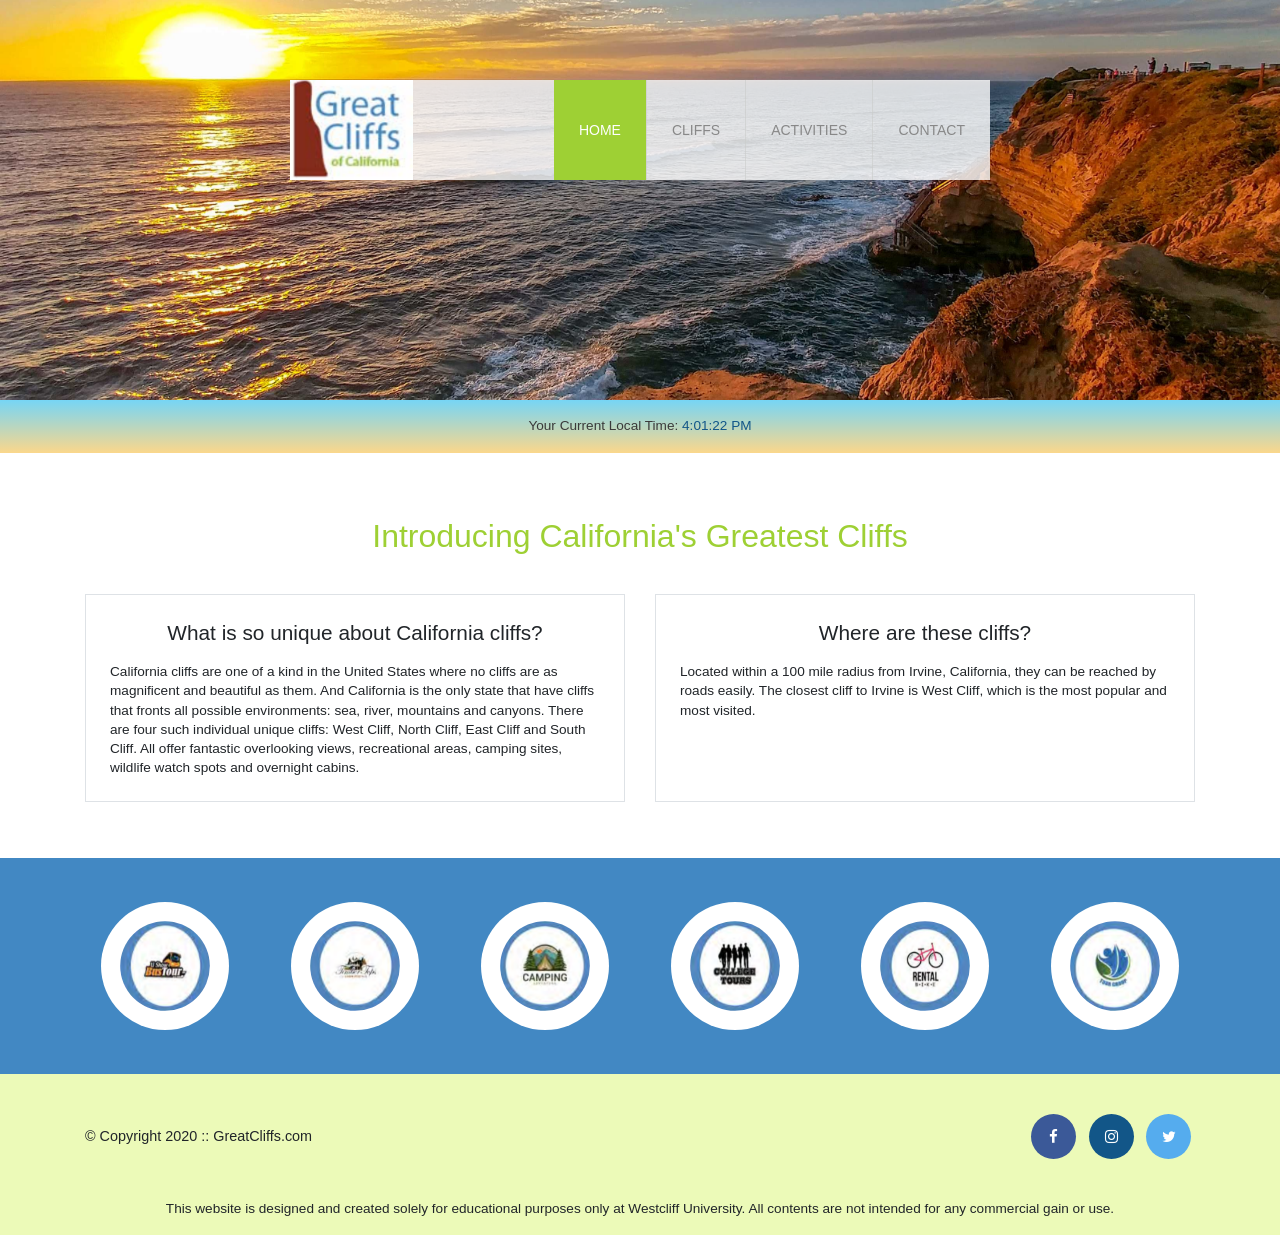
<file: index.html>
<!DOCTYPE html>
<html>
<head>
<title>Great Cliffs</title>
<meta charset="utf-8">
<meta name="viewport" content="width=device-width, initial-scale=1, shrink-to-fit=no">

<!-- Bootstrap 4 -->
<link rel="stylesheet" href="https://cdn.jsdelivr.net/npm/bootstrap@4.6.2/dist/css/bootstrap.min.css">

<!-- Font Awesome -->
<link rel="stylesheet" href="https://cdnjs.cloudflare.com/ajax/libs/font-awesome/4.7.0/css/font-awesome.min.css">

<link rel="stylesheet" href="styles.css">

</head>
<body id="home">

<!-- Container to wrap everything -->
<div id="container">

    <!-- Header -->
    <header>
        <!-- Main Navigation (Bootstrap navbar, collapses at large breakpoint and under) -->
        <nav class="navbar navbar-expand-lg navbar-light">

            <!-- Site logo -->
            <a class="navbar-brand" href="index.html">
                <img src="images/logo.png" alt="Great Cliffs Logo">
            </a>

            <!-- Hamburger Menu -->
            <button class="navbar-toggler" type="button" data-toggle="collapse"
                data-target="#navbarContent"
                aria-controls="navbarContent" aria-expanded="false"
                aria-label="Toggle navigation">

                <span class="navbar-toggler-icon"></span>
            </button>

            <div class="collapse navbar-collapse" id="navbarContent">
                <ul class="navbar-nav ml-auto">
                    <li class="nav-item active">
                        <a class="nav-link" href="index.html">Home</a>
                    </li>
                    <li class="nav-item">
                        <a class="nav-link" href="cliffs.html">Cliffs</a>
                    </li>
                    <li class="nav-item">
                        <a class="nav-link" href="activities.html">Activities</a>
                    </li>
                    <li class="nav-item">
                        <a class="nav-link" href="contact.html">Contact</a>
                    </li>
                </ul>
            </div>

        </nav> <!-- End Main Navigation -->
    </header> <!-- End Header -->

    <!-- Time of Day -->
    <section id="timeofday">
        <span>Your Current Local Time: </span>
        <span id="clock"></span>
    </section> <!-- End Time of Day -->

    <!-- Main Content -->
    <main class="container">
        <h2 class="text-center">Introducing California's Greatest Cliffs</h2>

        <!-- Two text blocks: stack on extra small, two columns at small breakpoint and up -->
        <div class="row">
            <div class="col-sm-6 mb-4">
                <div class="textblock border p-4 h-100">
                    <h3 class="text-center">What is so unique about California cliffs?</h3>
                    <p>California cliffs are one of a kind in the United States where no cliffs are as magnificent and beautiful as them. And California is the only state that have cliffs that fronts all possible environments: sea, river, mountains and canyons. There are four such individual unique cliffs: West Cliff, North Cliff, East Cliff and South Cliff. All offer fantastic overlooking views, recreational areas, camping sites, wildlife watch spots and overnight cabins.</p>
                </div>
            </div>
            <div class="col-sm-6 mb-4">
                <div class="textblock border p-4 h-100">
                    <h3 class="text-center">Where are these cliffs?</h3>
                    <p>Located within a 100 mile radius from Irvine, California, they can be reached by roads easily. The closest cliff to Irvine is West Cliff, which is the most popular and most visited.</p>
                </div>
            </div>
        </div>
    </main> <!-- End Main Content -->

    <!-- Partners: one per row on extra small, two at small, three at medium, six at large and up (column classes are added in js/site_scripts.js) -->
    <section>
        <div class="container">
        <ul id="partners" class="row">
            <!--<li class="partner">
                <img src="images/partners/partner-bustour.png" alt="Partner Bus Tours">
            </li>
            <li class="partner">
                <img src="images/partners/partner-cabinrental.png" alt="Partner Cabin Rental">
            </li>
            <li class="partner">
                <img src="images/partners/partner-campingadv.png" alt="Partner Camping Adventure">
            </li>
            <li class="partner">
                <img src="images/partners/partner-collegetours.png" alt="Partner College Tours">
            </li>
            <li class="partner">
                <img src="images/partners/partner-rentalbike.png" alt="Partner Bike Rentals">
            </li>
            <li class="partner">
                <img src="images/partners/partner-tourgroup.png" alt="Partner Tour Group">
            </li>-->
        </ul>
        </div>
    </section> <!-- End Partners -->

    <!-- Footer Information -->
    <footer>

        <div id="nondisclaimer" class="container">
            <div class="row align-items-center">
            <div class="copy col-lg-6 text-center text-lg-left">&copy; Copyright 2020 :: GreatCliffs.com</div>
            <div class="social col-lg-6 text-center text-lg-right">
                <a href="#" class="fa fa-facebook"></a>
                <a href="#" class="fa fa-instagram"></a>
                <a href="#" class="fa fa-twitter"></a>
            </div>
            </div>
        </div> <!-- End nondisclaimer -->

        <div id="disclaimer" class="container">
            <p>This website is designed and created solely for educational purposes only at Westcliff University. All contents are not intended for any commercial gain or use.</p>
        </div> <!-- End disclaimer -->

    </footer> <!-- End Footer -->

</div> <!-- End Container -->

<!-- jQuery Library and Bootstrap 4 JavaScript (needed for the collapse menu) -->
<script src="https://ajax.googleapis.com/ajax/libs/jquery/3.5.1/jquery.min.js"></script>
<script src="https://cdn.jsdelivr.net/npm/bootstrap@4.6.2/dist/js/bootstrap.bundle.min.js"></script>

<!-- Digital Clock -->
<script src="js/digclock.js"></script>

<!-- Partners -->
<script src="js/site_scripts.js"></script>

</body>
</html>
</file>
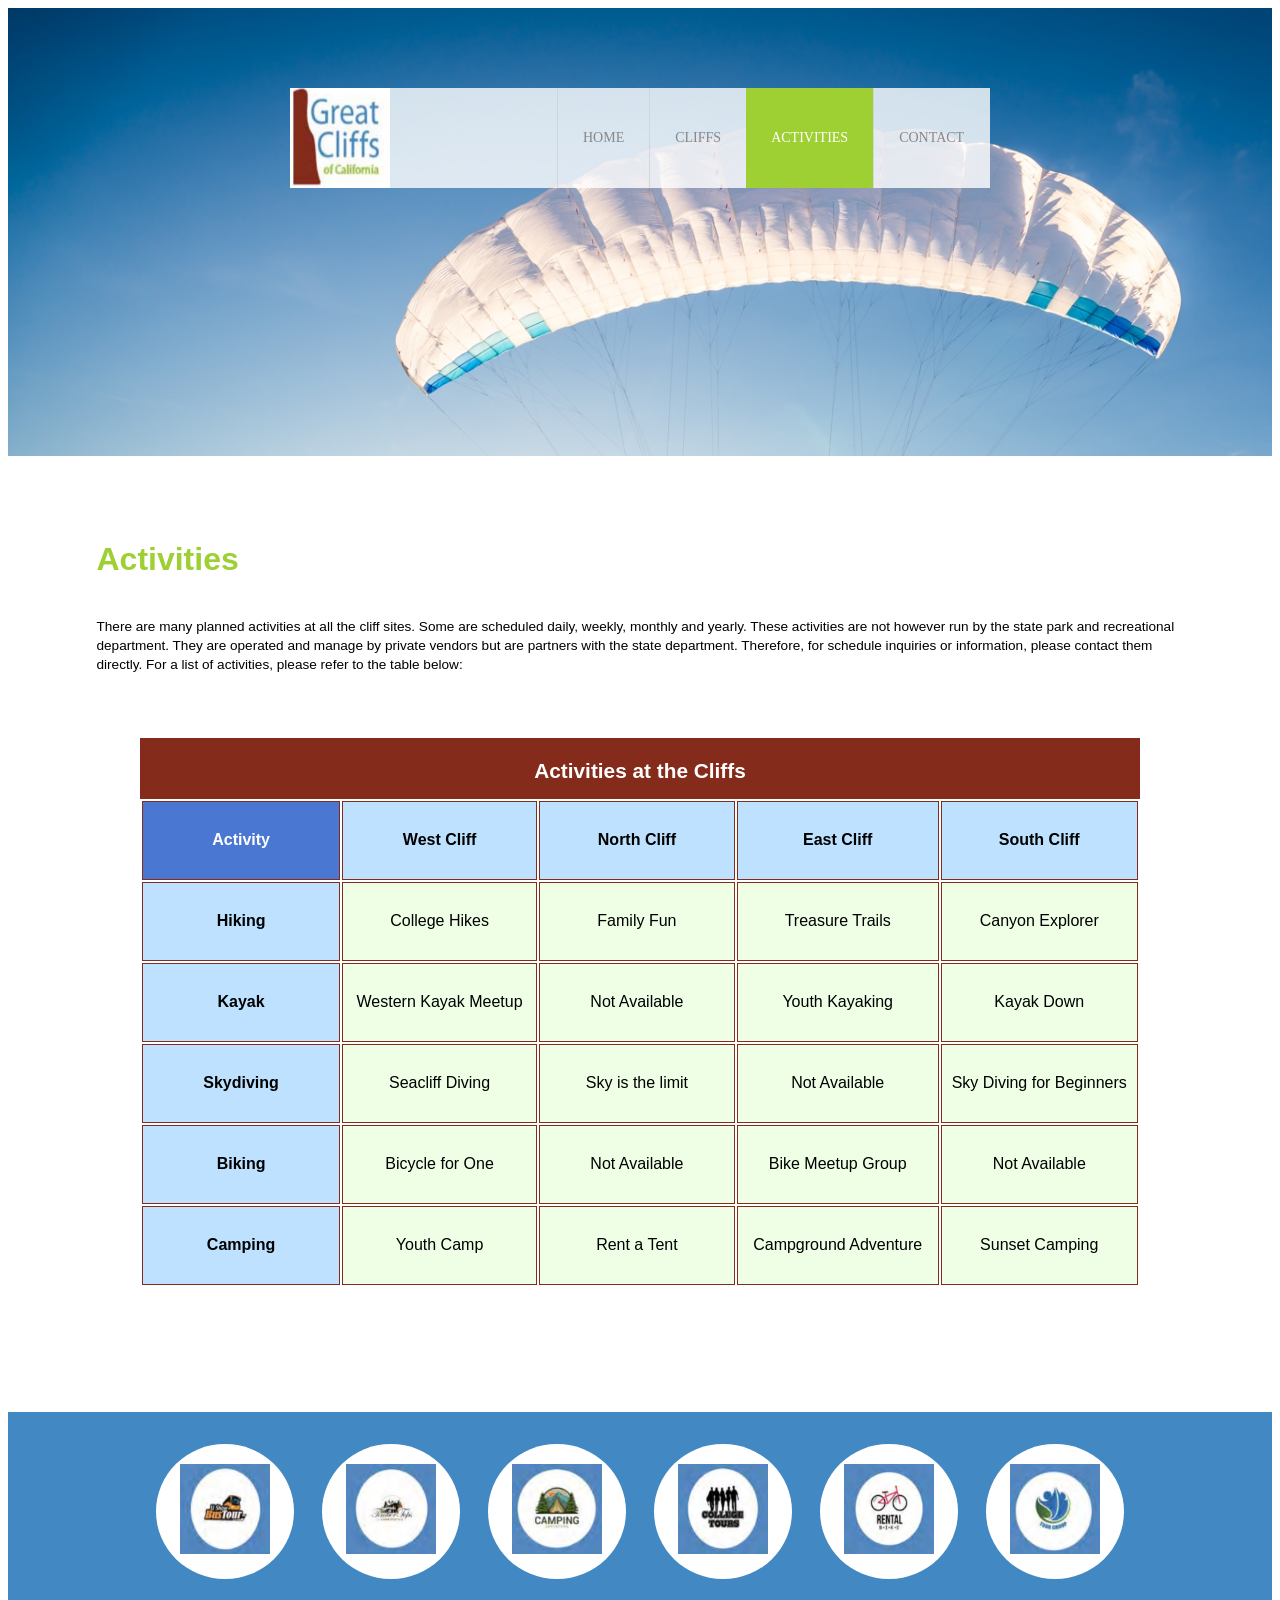
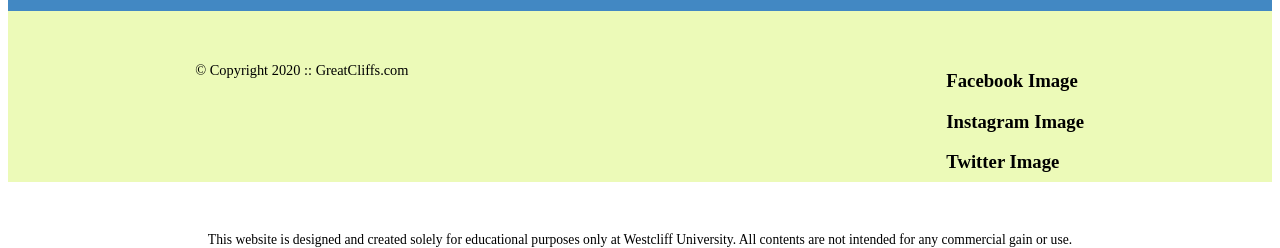
<file: activities.html>
<!DOCTYPE html>
<html>
<head>
<title>Great Cliffs</title>
<meta charset="utf-8">

<link rel="stylesheet" href="styles.css">

</head>
<body id="activities">

<!-- Container to wrap everything -->
<div id="container">

    <!-- Header -->
    <header>
        <div class="main-header">

            <!-- Site logo -->
            <div class="logo">
                <img src="images/logo.png" alt="Great Cliffs Logo" width="125">
            </div>

            <!-- Main Navigation -->
            <nav class="main-menu">
                <ul>
                    <li><a href="index.html">Home</a></li>
                    <li><a href="cliffs.html">Cliffs</a></li>
                    <li class="active"><a href="activities.html">Activities</a></li>
                    <li><a href="contact.html">Contact</a></li>
                </ul>
            </nav> <!-- End Main Navigation -->

        </div> <!-- End main-header -->
    </header> <!-- End Header -->

    <!-- Main Content -->
    <main>
        <h1>Activities</h1>
        <p>There are many planned activities at all the cliff sites. Some are scheduled daily, weekly, monthly and yearly. These activities are not however run by the state park and recreational department. They are operated and manage by private vendors but are partners with the state department. Therefore, for schedule inquiries or information, please contact them directly. For a list of activities, please refer to the table below:</p>

        <table>
        <caption>Activities at the Cliffs</caption>
        <thead>
          <tr>
              <th>Activity</th>
              <th>West Cliff</th>
              <th>North Cliff</th>
              <th>East Cliff</th>
              <th>South Cliff</th>
          </tr>
        </thead>
        <tbody>
          <tr>
              <td>Hiking</td>
              <td>College Hikes</td>
              <td>Family Fun</td>
              <td>Treasure Trails</td>
              <td>Canyon Explorer</td>
          </tr>
          <tr>
              <td>Kayak</td>
              <td>Western Kayak Meetup</td>
              <td>Not Available</td>
              <td>Youth Kayaking</td>
              <td>Kayak Down</td>
          </tr>
          <tr>
              <td>Skydiving</td>
              <td>Seacliff Diving</td>
              <td>Sky is the limit</td>
              <td>Not Available</td>
              <td>Sky Diving for Beginners</td>
          </tr>
          <tr>
              <td>Biking</td>
              <td>Bicycle for One</td>
              <td>Not Available</td>
              <td>Bike Meetup Group</td>
              <td>Not Available</td>
          </tr>
          <tr>
              <td>Camping</td>
              <td>Youth Camp</td>
              <td>Rent a Tent</td>
              <td>Campground Adventure</td>
              <td>Sunset Camping</td>
          </tr>
        </tbody>
        </table>

        <!-- Selected Activities -->
        <div id="displaySelected">
            <div id="result">
                <h4>My selected activities to enquire:</h4>
            </div>
            <div id="sendinfo">
                <input type="email" placeholder="johndoe@gmail.com">
                <button>Get Info</button>
            </div>
        </div>
    </main> <!-- End Main Content -->

    <!-- Partners -->
    <section>
        <ul id="partners">
            <!--<li class="partner">
                <img src="images/partners/partner-bustour.png" alt="Partner Bus Tours">
            </li>
            <li class="partner">
                <img src="images/partners/partner-cabinrental.png" alt="Partner Cabin Rental">
            </li>
            <li class="partner">
                <img src="images/partners/partner-campingadv.png" alt="Partner Camping Adventure">
            </li>
            <li class="partner">
                <img src="images/partners/partner-collegetours.png" alt="Partner College Tours">
            </li>
            <li class="partner">
                <img src="images/partners/partner-rentalbike.png" alt="Partner Bike Rentals">
            </li>
            <li class="partner">
                <img src="images/partners/partner-tourgroup.png" alt="Partner Tour Group">
            </li>-->
        </ul>
    </section> <!-- End Partners -->

    <!-- Footer Information -->
    <footer>

        <div id="nondisclaimer">
            <div class="copy">&copy; Copyright 2020 :: GreatCliffs.com</div>
            <div class="social">
                <h3>Facebook Image</h3>
                <h3>Instagram Image</h3>
                <h3>Twitter Image</h3>
            </div>
        </div> <!-- End nondisclaimer -->

        <div id="disclaimer">
            <p>This website is designed and created solely for educational purposes only at Westcliff University. All contents are not intended for any commercial gain or use.</p>
        </div> <!-- End disclaimer -->

    </footer> <!-- End Footer -->

</div> <!-- End Container -->

<!-- Partners -->
<script src="js/site_scripts.js"></script>

<!-- jQuery Library -->
<script src="https://ajax.googleapis.com/ajax/libs/jquery/3.5.1/jquery.min.js"></script>

<!-- Activities Table -->
<script src="js/activity.js"></script>

</body>
</html>
</file>
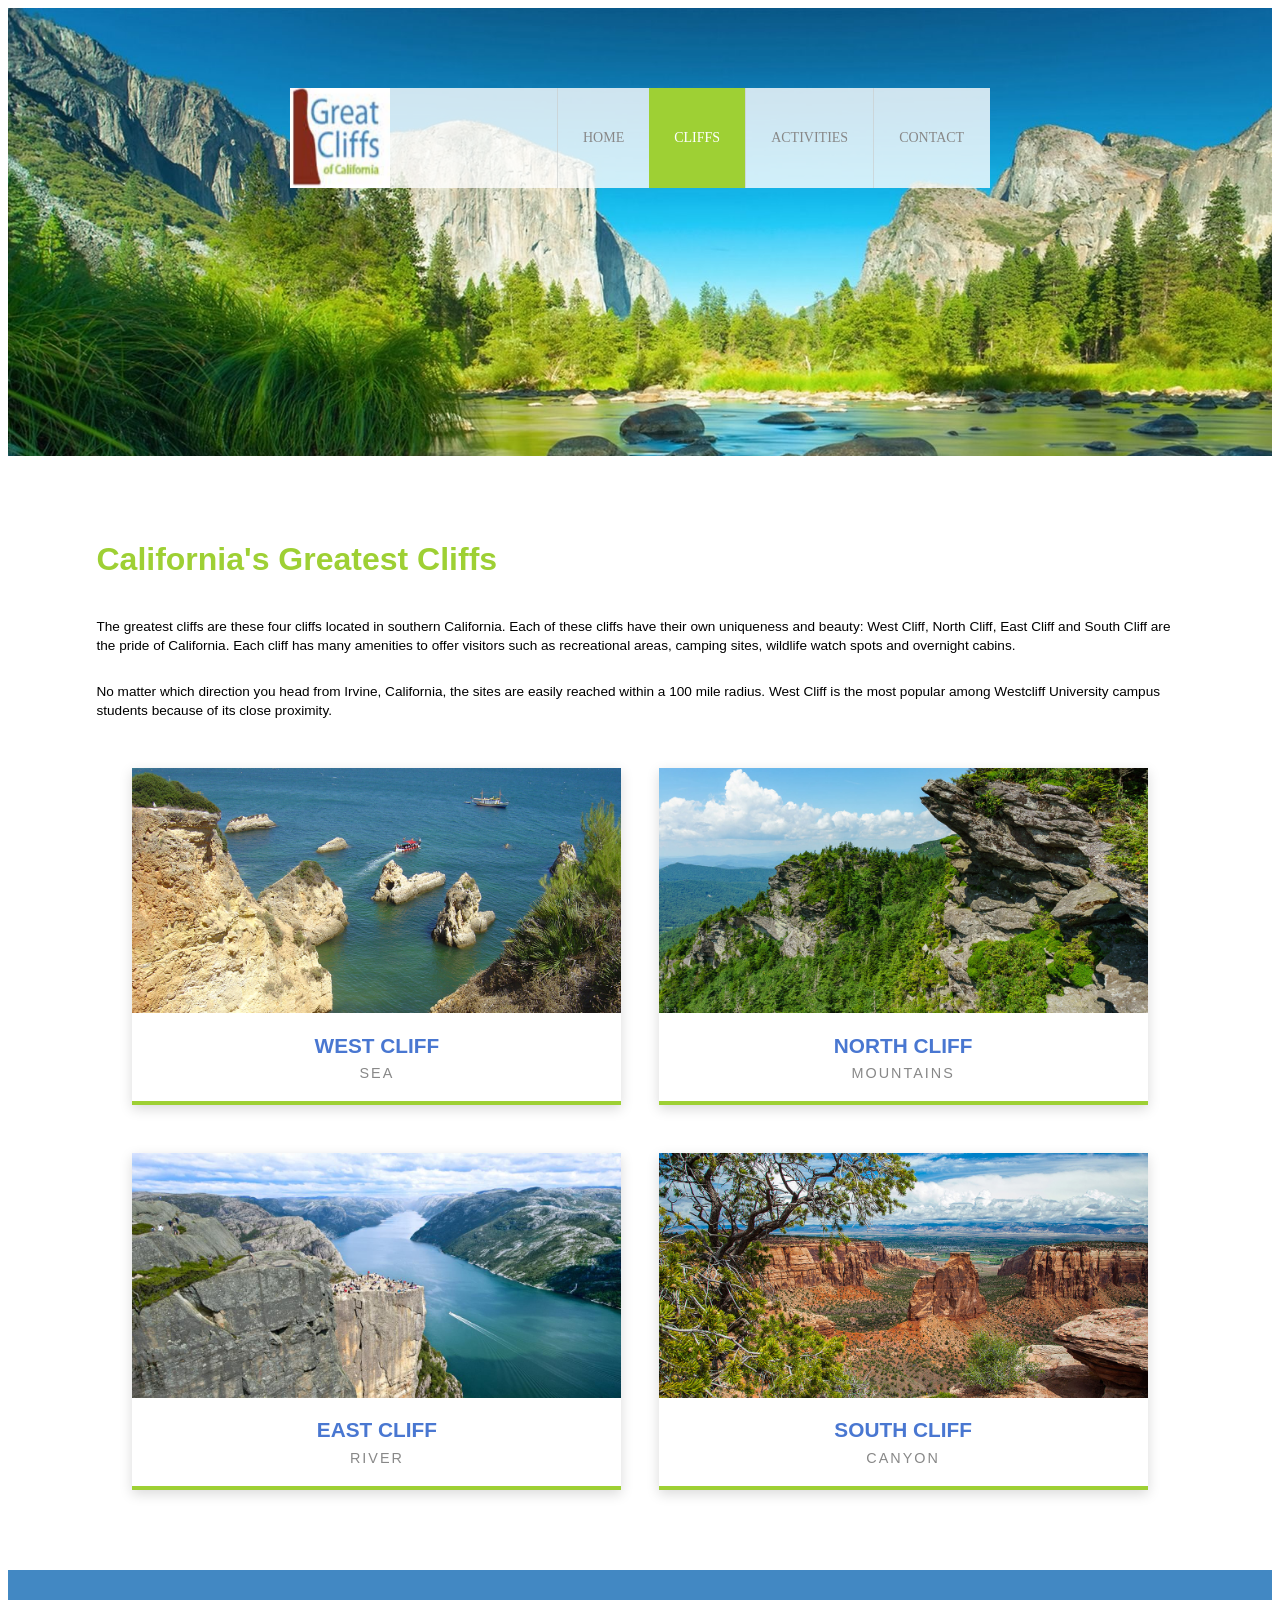
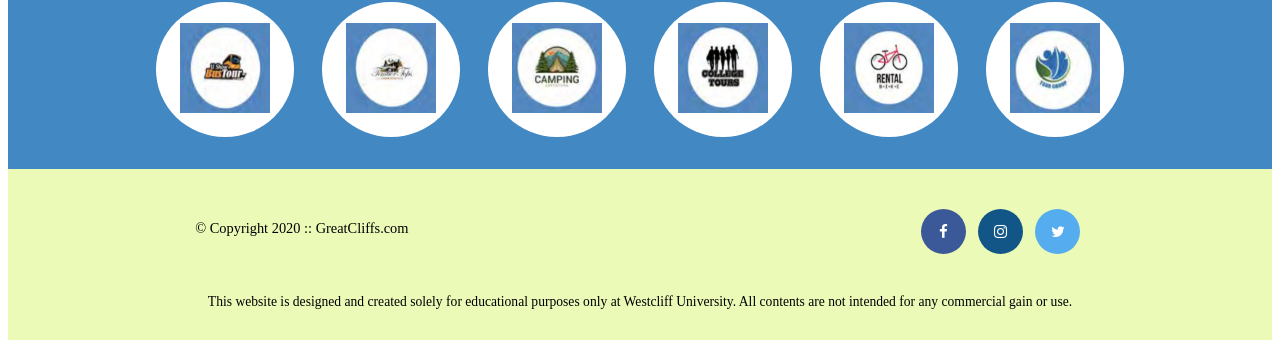
<file: cliffs.html>
<!DOCTYPE html>
<html>
<head>
<title>Great Cliffs</title>
<meta charset="utf-8">

<!-- Font Awesome -->
<link rel="stylesheet" href="https://cdnjs.cloudflare.com/ajax/libs/font-awesome/4.7.0/css/font-awesome.min.css">

<link rel="stylesheet" href="styles.css">

</head>
<body id="cliffs">

<!-- Container to wrap everything -->
<div id="container">

    <!-- Header -->
    <header>
        <div class="main-header">

            <!-- Site logo -->
            <div class="logo">
                <img src="images/logo.png" alt="Great Cliffs Logo" width="125">
            </div>

            <!-- Main Navigation -->
            <nav class="main-menu">
                <ul>
                    <li><a href="index.html">Home</a></li>
                    <li class="active"><a href="cliffs.html">Cliffs</a></li>
                    <li><a href="activities.html">Activities</a></li>
                    <li><a href="contact.html">Contact</a></li>
                </ul>
            </nav> <!-- End Main Navigation -->

        </div> <!-- End main-header -->
    </header> <!-- End Header -->

    <!-- Main Content -->
    <main>
        <h1>California's Greatest Cliffs</h1>

        <p>The greatest cliffs are these four cliffs located in southern California. Each of these cliffs have their own uniqueness and beauty: West Cliff, North Cliff, East Cliff and South Cliff are the pride of California. Each cliff has many amenities to offer visitors such as recreational areas, camping sites, wildlife watch spots and overnight cabins.</p>

        <p>No matter which direction you head from Irvine, California, the sites are easily reached within a 100 mile radius. West Cliff is the most popular among Westcliff University campus students because of its close proximity.</p>

        <!-- The Four Cliffs -->
        <ul class="cliff-list">
            <li class="cliff">
                <img src="images/cliff-west-sea.jpg" alt="West Cliff overlooking the sea">
                <h3>West Cliff</h3>
                <span>Sea</span>
            </li>
            <li class="cliff">
                <img src="images/cliff-north-mountain.jpg" alt="North Cliff in the mountains">
                <h3>North Cliff</h3>
                <span>Mountains</span>
            </li>
            <li class="cliff">
                <img src="images/cliff-east-river.jpg" alt="East Cliff along the river">
                <h3>East Cliff</h3>
                <span>River</span>
            </li>
            <li class="cliff">
                <img src="images/cliff-south-canyon.jpg" alt="South Cliff above the canyon">
                <h3>South Cliff</h3>
                <span>Canyon</span>
            </li>
        </ul>
    </main> <!-- End Main Content -->

    <!-- Partners -->
    <section>
        <ul id="partners">
            <!--<li class="partner">
                <img src="images/partners/partner-bustour.png" alt="Partner Bus Tours">
            </li>
            <li class="partner">
                <img src="images/partners/partner-cabinrental.png" alt="Partner Cabin Rental">
            </li>
            <li class="partner">
                <img src="images/partners/partner-campingadv.png" alt="Partner Camping Adventure">
            </li>
            <li class="partner">
                <img src="images/partners/partner-collegetours.png" alt="Partner College Tours">
            </li>
            <li class="partner">
                <img src="images/partners/partner-rentalbike.png" alt="Partner Bike Rentals">
            </li>
            <li class="partner">
                <img src="images/partners/partner-tourgroup.png" alt="Partner Tour Group">
            </li>-->
        </ul>
    </section> <!-- End Partners -->

    <!-- Footer Information -->
    <footer>

        <div id="nondisclaimer">
            <div class="copy">&copy; Copyright 2020 :: GreatCliffs.com</div>
            <div class="social">
                <a href="#" class="fa fa-facebook"></a>
                <a href="#" class="fa fa-instagram"></a>
                <a href="#" class="fa fa-twitter"></a>
            </div>
        </div> <!-- End nondisclaimer -->

        <div id="disclaimer">
            <p>This website is designed and created solely for educational purposes only at Westcliff University. All contents are not intended for any commercial gain or use.</p>
        </div> <!-- End disclaimer -->

    </footer> <!-- End Footer -->

</div> <!-- End Container -->

<!-- Partners -->
<script src="js/site_scripts.js"></script>

</body>
</html>
</file>
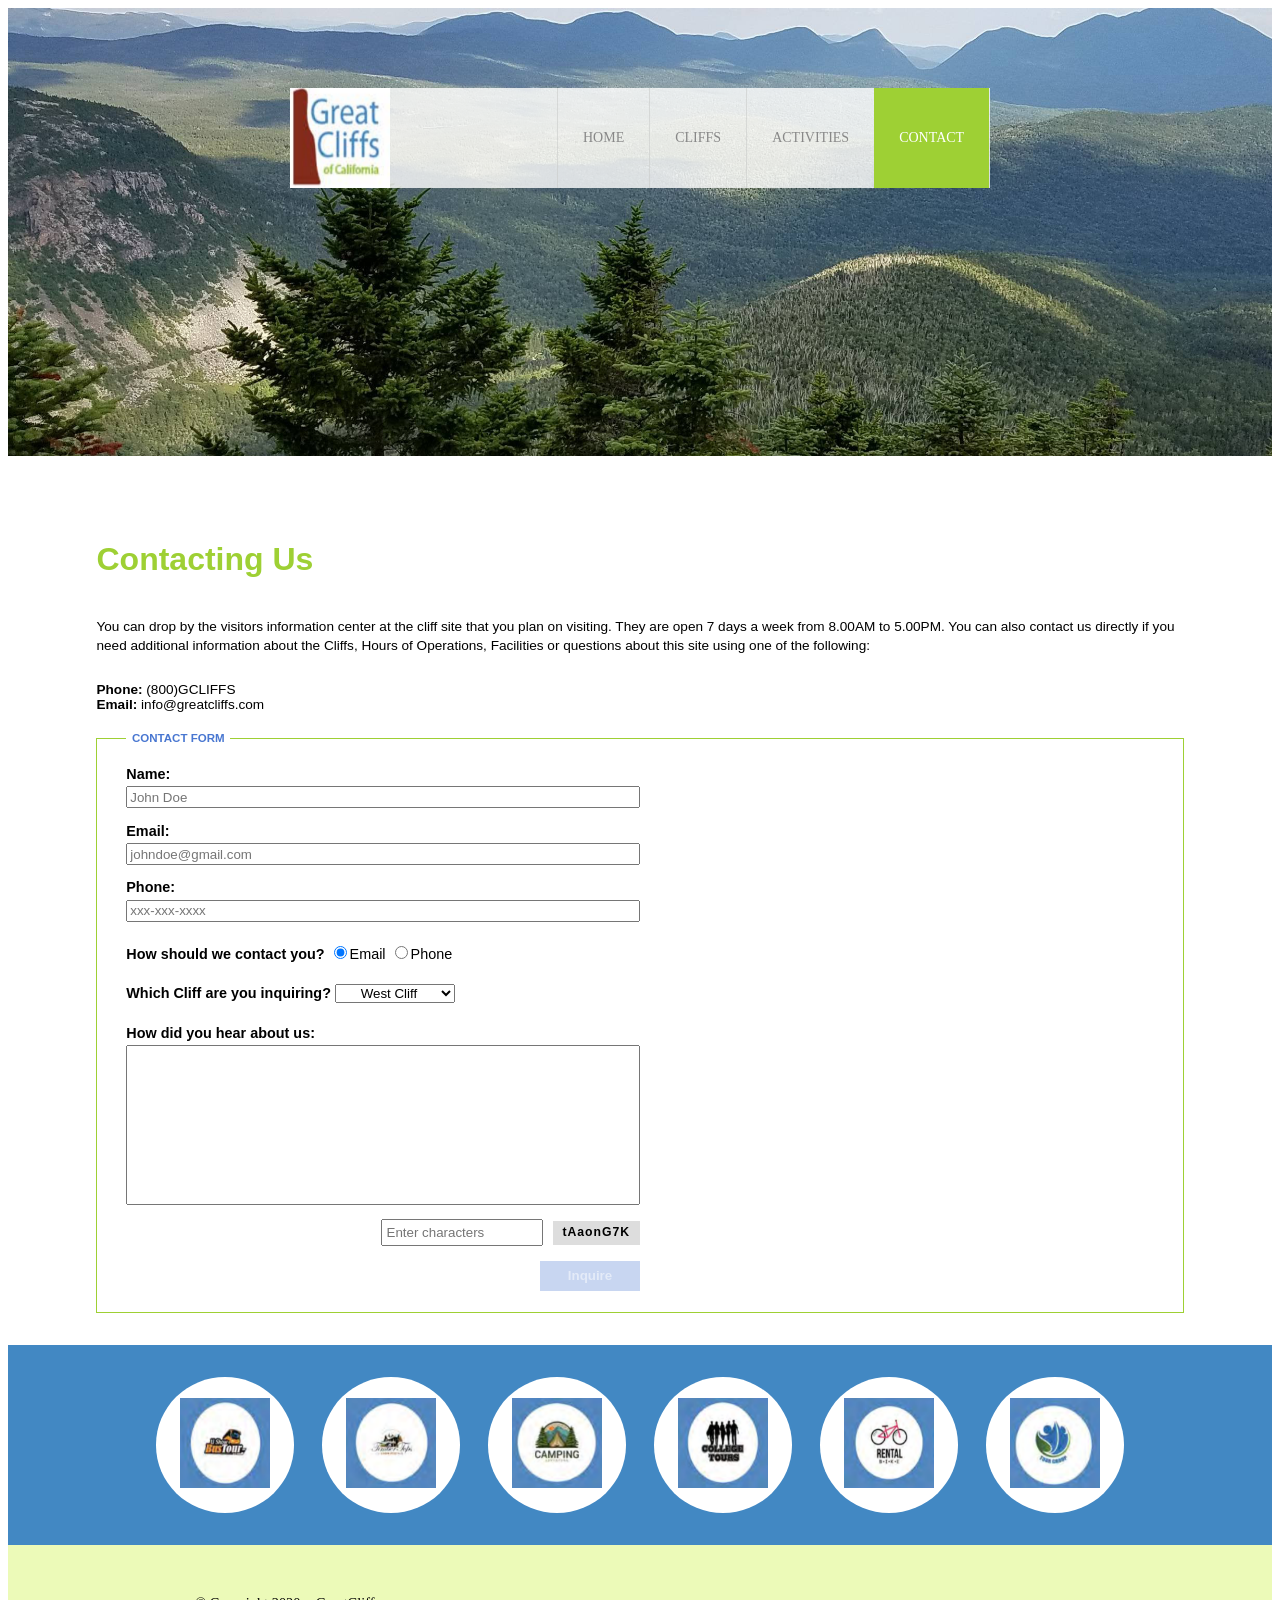
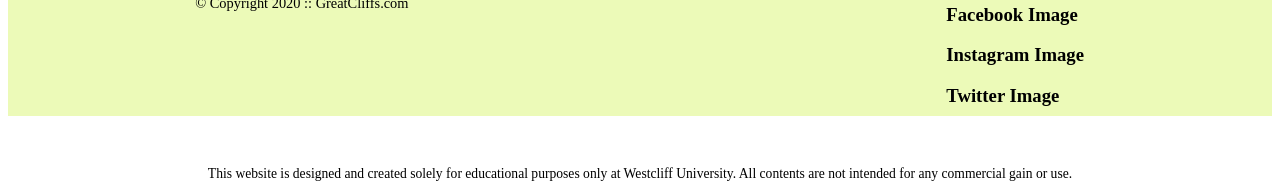
<file: contact.html>
<!DOCTYPE html>
<html>
<head>
<title>Great Cliffs</title>
<meta charset="utf-8">

<link rel="stylesheet" href="styles.css">

</head>
<body id="contact" onLoad="disableButton(true)">

<!-- Container to wrap everything -->
<div id="container">

    <!-- Header -->
    <header>
        <div class="main-header">

            <!-- Site logo -->
            <div class="logo">
                <img src="images/logo.png" alt="Great Cliffs Logo" width="125">
            </div>

            <!-- Main Navigation -->
            <nav class="main-menu">
                <ul>
                    <li><a href="index.html">Home</a></li>
                    <li><a href="cliffs.html">Cliffs</a></li>
                    <li><a href="activities.html">Activities</a></li>
                    <li class="active"><a href="contact.html">Contact</a></li>
                </ul>
            </nav> <!-- End Main Navigation -->

        </div> <!-- End main-header -->
    </header> <!-- End Header -->

    <!-- Main Content -->
    <main>
        <h1>Contacting Us</h1>
        <p>
        You can drop by the visitors information center at the cliff site that you plan on visiting. They are open
        7 days a week from 8.00AM to 5.00PM. You can also contact us directly if you need additional information about
        the Cliffs, Hours of Operations, Facilities or questions about this site using one of the following:
        </p>

        <div class="contactinfo">
            <div class="phone">
                <span>Phone:</span>
                <span>(800)GCLIFFS</span>
            </div>
            <div class="email">
                <span>Email:</span>
                <span>info@greatcliffs.com</span>
            </div>
        </div>

        <form action="/contact" method="post">
        <fieldset>
            <legend>Contact Form</legend>
            <div class="textbox">
                <label>Name:</label>
                <input type="text" name="name" placeholder="John Doe">
                <label>Email:</label>
                <input type="email" name="email" placeholder="johndoe@gmail.com">
                <label>Phone:</label>
                <input type="text" name="phone" placeholder="xxx-xxx-xxxx">
            </div>

            <div class="radios">
                <label>How should we contact you?</label>
                <input type="radio" name="contact" value="email" checked>Email
                <input type="radio" name="contact" value="phone">Phone
            </div>

            <div class="selectmenu">
                <label>Which Cliff are you inquiring?</label>
                <select>
                    <option>West Cliff</option>
                    <option>North Cliff</option>
                    <option>East Cliff</option>
                    <option>South Cliff</option>
                </select>
            </div>

            <div class="commentbox">
                <label>How did you hear about us:</label>
                <textarea></textarea>
            </div>

            <!--Random Codes-->
            <div class="randomcode">
                <input type="text" name="randomcode" id="codeentered" placeholder="Enter characters">
                <p id="codes"></p>
            </div>

            <div class="button">
                <input type="submit" id="submit" value="Inquire">
            </div>
        </fieldset>
        </form>
    </main> <!-- End Main Content -->

    <!-- Partners -->
    <section>
        <ul id="partners">
            <!--<li class="partner">
                <img src="images/partners/partner-bustour.png" alt="Partner Bus Tours">
            </li>
            <li class="partner">
                <img src="images/partners/partner-cabinrental.png" alt="Partner Cabin Rental">
            </li>
            <li class="partner">
                <img src="images/partners/partner-campingadv.png" alt="Partner Camping Adventure">
            </li>
            <li class="partner">
                <img src="images/partners/partner-collegetours.png" alt="Partner College Tours">
            </li>
            <li class="partner">
                <img src="images/partners/partner-rentalbike.png" alt="Partner Bike Rentals">
            </li>
            <li class="partner">
                <img src="images/partners/partner-tourgroup.png" alt="Partner Tour Group">
            </li>-->
        </ul>
    </section> <!-- End Partners -->

    <!-- Footer Information -->
    <footer>

        <div id="nondisclaimer">
            <div class="copy">&copy; Copyright 2020 :: GreatCliffs.com</div>
            <div class="social">
                <h3>Facebook Image</h3>
                <h3>Instagram Image</h3>
                <h3>Twitter Image</h3>
            </div>
        </div> <!-- End nondisclaimer -->

        <div id="disclaimer">
            <p>This website is designed and created solely for educational purposes only at Westcliff University. All contents are not intended for any commercial gain or use.</p>
        </div> <!-- End disclaimer -->

    </footer> <!-- End Footer -->

</div> <!-- End Container -->

<!-- Partners -->
<script src="js/site_scripts.js"></script>

<!-- Random Codes -->
<script src="js/randomcodes.js"></script>

</body>
</html>
</file>
<file: styles.css>
/* Header */
header {
  width: 100%;
  min-height: 400px;
  padding-top: 3em;
}
#home header {
  background:  no-repeat lightgrey url(images/cliff_ocean.jpg);
  background-size: 1500px;
}
#activities header {
  background:  no-repeat lightgrey url(images/runfly.jpg);
  background-size: 1500px;
}
#contact header {
  background:  no-repeat lightgrey url(images/cliff_rock.jpg);
  background-size: 1500px;
}
#cliffs header {
  background:  no-repeat lightgrey url(images/forest_cliff.jpg);
  background-size: 1500px;
}
.main-header {
  background-color:rgb(255, 255, 255, 0.8);
  width: 700px;
  margin: 2em auto 0 auto;
  min-height: 100px;
  height: 100px;
}
.main-header .logo img {
  width: 100px;
  height: 100px;
  margin: 0 2em 0 0;
  float: left;
}

/* Navigation */
.main-menu {
  margin-left: 227px;
  font-weight: 400;
}
.main-menu ul li {
  list-style-type: none;
  display: inline-block;
  float: left;
  padding-left: 25px;
  padding-right: 25px;
  border-left: 1px solid rgba(202, 204, 202, 0.6);
  line-height: 100px;
  text-transform: uppercase;
  font-size: 14px;
}
.main-menu ul li a {
  text-decoration: none;
  color: #888;
}
.main-menu ul li a:hover {
  color: #9ed034;
}
.main-menu ul li.active {
  background: #9ed034;
  border: none;
}
.main-menu ul li.active a {
  color: #fff;
}

/* Home */
#timeofday {
  padding: 1.2em 0;
  background: linear-gradient(0deg, rgba(251,215,139,1) 0%, rgba(118,213,245,1) 100%);
  font-family: Arial, Helvetica, sans-serif;
  font-size: 0.85em;
  text-align: center;
  color: #3a3a3a;
}
#timeofday #clock {
  color: #125688;
}

/* Main */
main {
  padding: 4em 7% 2em 7%;
  font-family: Arial, Helvetica, sans-serif;
}
main h1,
main h2 {
  color: #9ed034;
  font-size: 2em;
  margin-bottom: 1.2em;
}
main h3 {
  font-size: 1.3em;
  margin-bottom: 0.8em;
}
main p {
  font-size: 0.85em;
  line-height: 1.4em;
  margin-bottom: 2em;
}

/* Partners */
section {
  width: 100%;
  background-color: #4288C3;
}
section #partners {
  width: 1200px;
  padding: 2em 0 2em 0;
  margin: 0 auto;
  text-align: center;
}
section #partners .partner {
  display: inline-block;
  margin: 0 0.75em;
  padding: 1.3em 1.5em;
  background-color: #fff;
  border-radius: 50%;
}
section #partners .partner img {
  width: 90px;
  height: 90px;
}

/* Footer */
footer {
  width: 100%;
  height: 155px;
  padding-bottom: 1em;
  background-color: #ecfab8;
}
footer #nondisclaimer .copy {
  padding: 3.5em 3.5em 3.5em 13em;
  float: left;
  font-size: 0.9em;
}
footer #nondisclaimer .social {
  padding: 2.5em;
  margin-right: 9.25em;
  float: right;
}
footer #disclaimer {
  clear: both;
}
footer #disclaimer p {
  font-size: 0.85em;
  text-align: center;
}
footer #nondisclaimer .social .fa {
  padding: 15px;
  font-size: 15px;
  width: 15px;
  text-align: center;
  text-decoration: none;
  margin: 0 4px;
  border-radius: 50%;
}
footer #nondisclaimer .social .fa:hover {
  opacity: 0.7;
}
footer #nondisclaimer .social .fa-facebook {
  background: #3B5998;
  color: white;
}

footer #nondisclaimer .social .fa-twitter {
  background: #55ACEE;
  color: white;
}

footer #nondisclaimer .social .fa-instagram {
  background: #125688;
  color: white;
}

/* Activities */
table {
  width: 1000px;
  margin: 4em auto 0 auto;
}
caption {
  background: #852B1B;
  height: 40px;
  color: #fff;
  font-size: 1.3em;
  font-weight: bold;
  padding-top: 1em;
}
thead {
  background: #BDE1FF;
}
tbody {
  background: #EEFFE6;
  text-align: center;
}
th,td {
  width: 225px;
  height: 75px;
  vertical-align: middle;
  border: solid 1px #852B1B;
}
th:first-child {
  width: 125px;
  height: 50px;
  background: #4977D1;
  color: #fff;
}
td:first-child {
  font-weight: bold;
  background: #BDE1FF;
}
td.selectable {
  cursor: pointer;
}
td.tdhighlight {
  background: #9ed034;
  color: #fff;
  font-weight: bold;
}
#activities main #displaySelected {
  visibility: hidden;
  margin: 0 auto;
  width: 600px;
  border: 2px solid #9ed034;
  padding: 0.75em;
}
#activities main #displaySelected #result, #activities main #displaySelected #sendinfo {
  display: inline-block;
  margin: 0;
}
#activities main #result {
  min-height: 50px;
  width: 300px;
  padding: 0;
}
#activities main #result h4 {
  margin-bottom: 1em;
  font-size: 1.15em;
}
#activities main #result p {
  margin-bottom: 0.6em;
}
#activities main #displaySelected #sendinfo input[type="email"] {
  width: 200px;
}

/* Contact */
.contactinfo {
  margin-bottom: 1.5em;
  font-size: 0.85em;
}
.contactinfo span:first-child {
  font-weight: bold;
}
form fieldset {
  border: 1px solid #9ed034;
  margin: 0;
  padding: 0.5em 2em 1.5em 2em;
  font-size: 0.9em;
}
form legend {
  color: #4977D1;
  font-size: 0.8em;
  font-weight: bold;
  text-transform: uppercase;
  padding: 0 0.5em;
}
form label {
  font-weight: bold;
}
form .textbox label {
  display: block;
  margin: 1em 0 0.3em 0;
}
form .textbox input {
  display: block;
  width: 50%;
  height: 22px;
  box-sizing: border-box;
}
form .radios,
form .selectmenu {
  margin-top: 1.5em;
}
form .selectmenu select {
  width: 120px;
  text-align: center;
}
form .commentbox label {
  display: block;
  margin: 1.5em 0 0.3em 0;
}
form .commentbox textarea {
  display: block;
  width: 50%;
  height: 160px;
  resize: none;
  box-sizing: border-box;
}
form .randomcode {
  width: 50%;
  margin-top: 1em;
  text-align: right;
}
form .randomcode input {
  width: 150px;
  padding: 0.3em;
  vertical-align: middle;
}
form .randomcode #codes {
  display: inline-block;
  margin: 0 0 0 0.5em;
  padding: 0.3em 0.8em;
  background-color: #ddd;
  font-weight: bold;
  letter-spacing: 1px;
  vertical-align: middle;
}
form .button {
  width: 50%;
  margin-top: 1em;
  text-align: right;
}
form .button input {
  width: 100px;
  height: 30px;
  border: none;
  /*background-color: #4977D1;*/
  color: #fff;
  font-weight: bold;
}

/* Cliffs */
.cliff-list {
  margin: 3em 0 0 0;
  padding: 0;
  text-align: center;
}
.cliff-list .cliff {
  list-style-type: none;
  display: inline-block;
  vertical-align: top;
  width: 45%;
  margin: 0 1.5% 3em 1.5%;
  padding-bottom: 1.2em;
  background-color: #fff;
  border-bottom: 4px solid #9ed034;
  box-shadow: 0 4px 12px rgba(0, 0, 0, 0.15);
  transition: transform 0.3s;
}
.cliff-list .cliff:hover {
  transform: translateY(-6px);
}
.cliff-list .cliff img {
  display: block;
  width: 100%;
  height: auto;
}
.cliff-list .cliff h3 {
  margin: 1em 0 0.3em 0;
  color: #4977D1;
  text-transform: uppercase;
}
.cliff-list .cliff span {
  color: #888;
  font-size: 0.9em;
  text-transform: uppercase;
  letter-spacing: 2px;
}

/* Home - Responsive (Bootstrap 4) */
#home header {
  background-size: cover;
  background-position: center;
}
#home .navbar {
  width: 90%;
  max-width: 700px;
  min-height: 100px;
  margin: 2em auto 0 auto;
  padding: 0;
  background-color: rgb(255, 255, 255, 0.8);
}
#home .navbar-brand {
  margin: 0;
  padding: 0;
}
#home .navbar-brand img {
  width: auto;
  height: 100px;
}
#home .navbar-toggler {
  margin-right: 1.5em;
}
#home .navbar-nav .nav-item {
  border-left: 1px solid rgba(202, 204, 202, 0.6);
  text-transform: uppercase;
  font-size: 14px;
}
#home .navbar-nav .nav-link {
  padding: 0 25px;
  line-height: 100px;
  color: #888;
}
#home .navbar-nav .nav-link:hover {
  color: #9ed034;
}
#home .navbar-nav .nav-item.active {
  background: #9ed034;
  border: none;
}
#home .navbar-nav .nav-item.active .nav-link {
  color: #fff;
}
#home main {
  padding-top: 4em;
  padding-bottom: 2em;
}
#home main h3 {
  line-height: 1.3em;
}
#home main .textblock p {
  margin-bottom: 0;
}
#home section #partners {
  width: auto;
  margin: 0 -15px;
  padding: 2em 0;
  list-style-type: none;
}
#home section #partners .partner {
  display: block;
  margin: 0;
  padding: 0.75em 15px;
  background-color: transparent;
  border-radius: 0;
}
#home section #partners .partner img {
  padding: 1.2em;
  background-color: #fff;
  border-radius: 50%;
  box-sizing: content-box;
}
#home footer {
  height: auto;
}
#home footer #nondisclaimer .copy,
#home footer #nondisclaimer .social {
  float: none;
  margin: 0;
  padding: 2.5em 15px;
}
#home footer #nondisclaimer .social .fa {
  box-sizing: content-box;
}
#home footer #disclaimer p {
  margin-bottom: 0;
}

/* Large breakpoint and under (navbar is collapsed) */
@media (max-width: 991.98px) {
  #home .navbar-collapse {
    position: absolute;
    top: 100%;
    right: 0;
    z-index: 10;
    width: 180px;
    background-color: rgb(255, 255, 255, 0.95);
  }
  #home .navbar-nav .nav-item {
    border-left: none;
    border-bottom: 1px solid rgba(202, 204, 202, 0.6);
  }
  #home .navbar-nav .nav-link {
    line-height: 60px;
  }
  #home footer #nondisclaimer .copy,
  #home footer #nondisclaimer .social {
    padding-top: 1.25em;
    padding-bottom: 1.25em;
  }
}

/* Small breakpoint and under */
@media (max-width: 575.98px) {
  #home header {
    min-height: 300px;
  }
  #home main h2 {
    font-size: 1.6em;
  }
}
</file>
